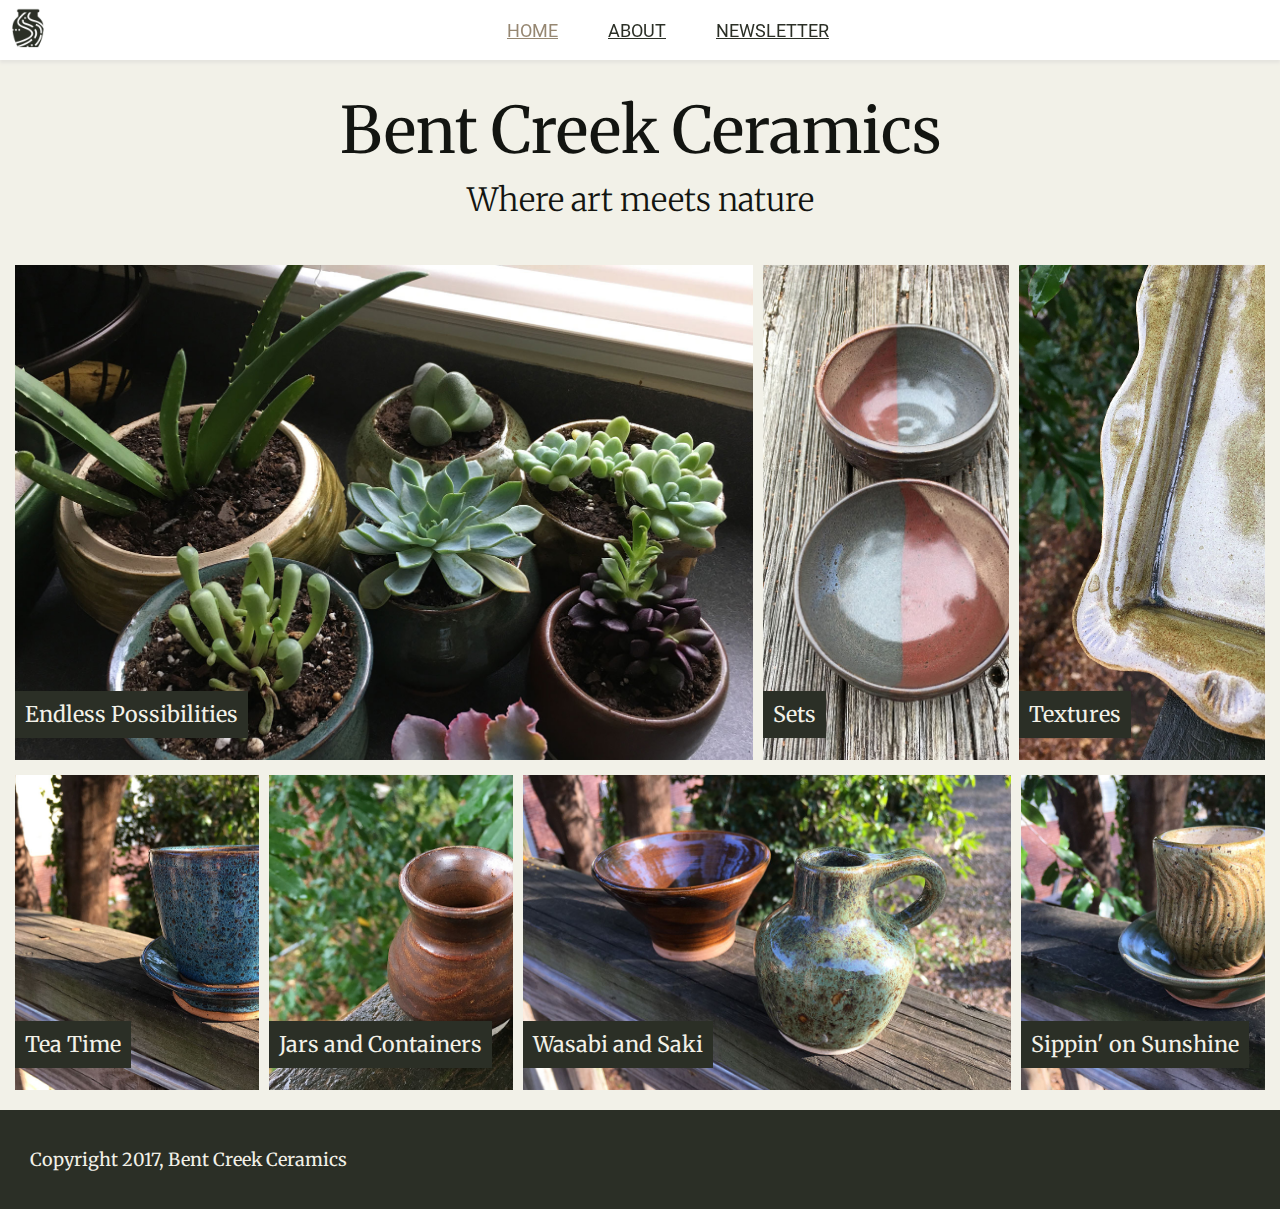
<file: index.html>
<!DOCTYPE html>
<html>

<head>
    <meta charset="UTF-8">
    <title>Bent Creek Ceramics</title>
    <link href="https://fonts.googleapis.com/css?family=Merriweather:300,300i,400,400i,700|Roboto:300,300i,400,400i" rel="stylesheet">
    <link rel="stylesheet" type="text/css" href="styles.css">
    <link rel="shortcut icon" href="images/favicon.png">
</head>

<body>
    <div class="container">
        <header>
            <nav class="nav-bar">
                <div class="nav-logo">
                    <img src="images/bent-creek-logo.png" id="logo" alt="logo">
                </div>
                <div class="nav-links">
                    <a class="selected" href="index.html">Home</a>
                    <a href="about.html">About</a>
                    <a href="newsletter.html">Newsletter</a>
                </div>
            </nav>
        </header>
        <div class="main-content">
            <h1>Bent Creek Ceramics</h1>

            <h2>Where art meets nature</h2>
            <div class="product-images">
                <div class="row">
                    <div class="box" id="product-1">
                        <p>Endless Possibilities</p>
                    </div>
                    <div class="box" id="product-2">
                        <p>Sets</p>
                    </div>
                    <div class="box" id="product-3">
                        <p>Textures</p>
                    </div>
                </div>
                <div class="row">
                    <div class="sm-box" id="product-4">
                        <p>Tea Time</p>
                    </div>
                    <div class="sm-box" id="product-5">
                        <p>Jars and Containers</p>
                    </div>
                    <div class="sm-box" id="product-6">
                        <p>Wasabi and Saki</p>
                    </div>
                    <div class="sm-box" id="product-7">
                        <p>Sippin' on Sunshine</p>
                    </div>
                </div>
            </div>
        </div>
    </div>
    <footer>
        <p>Copyright 2017, Bent Creek Ceramics</p>
    </footer>
    </div>
</body>

</html>
</file>
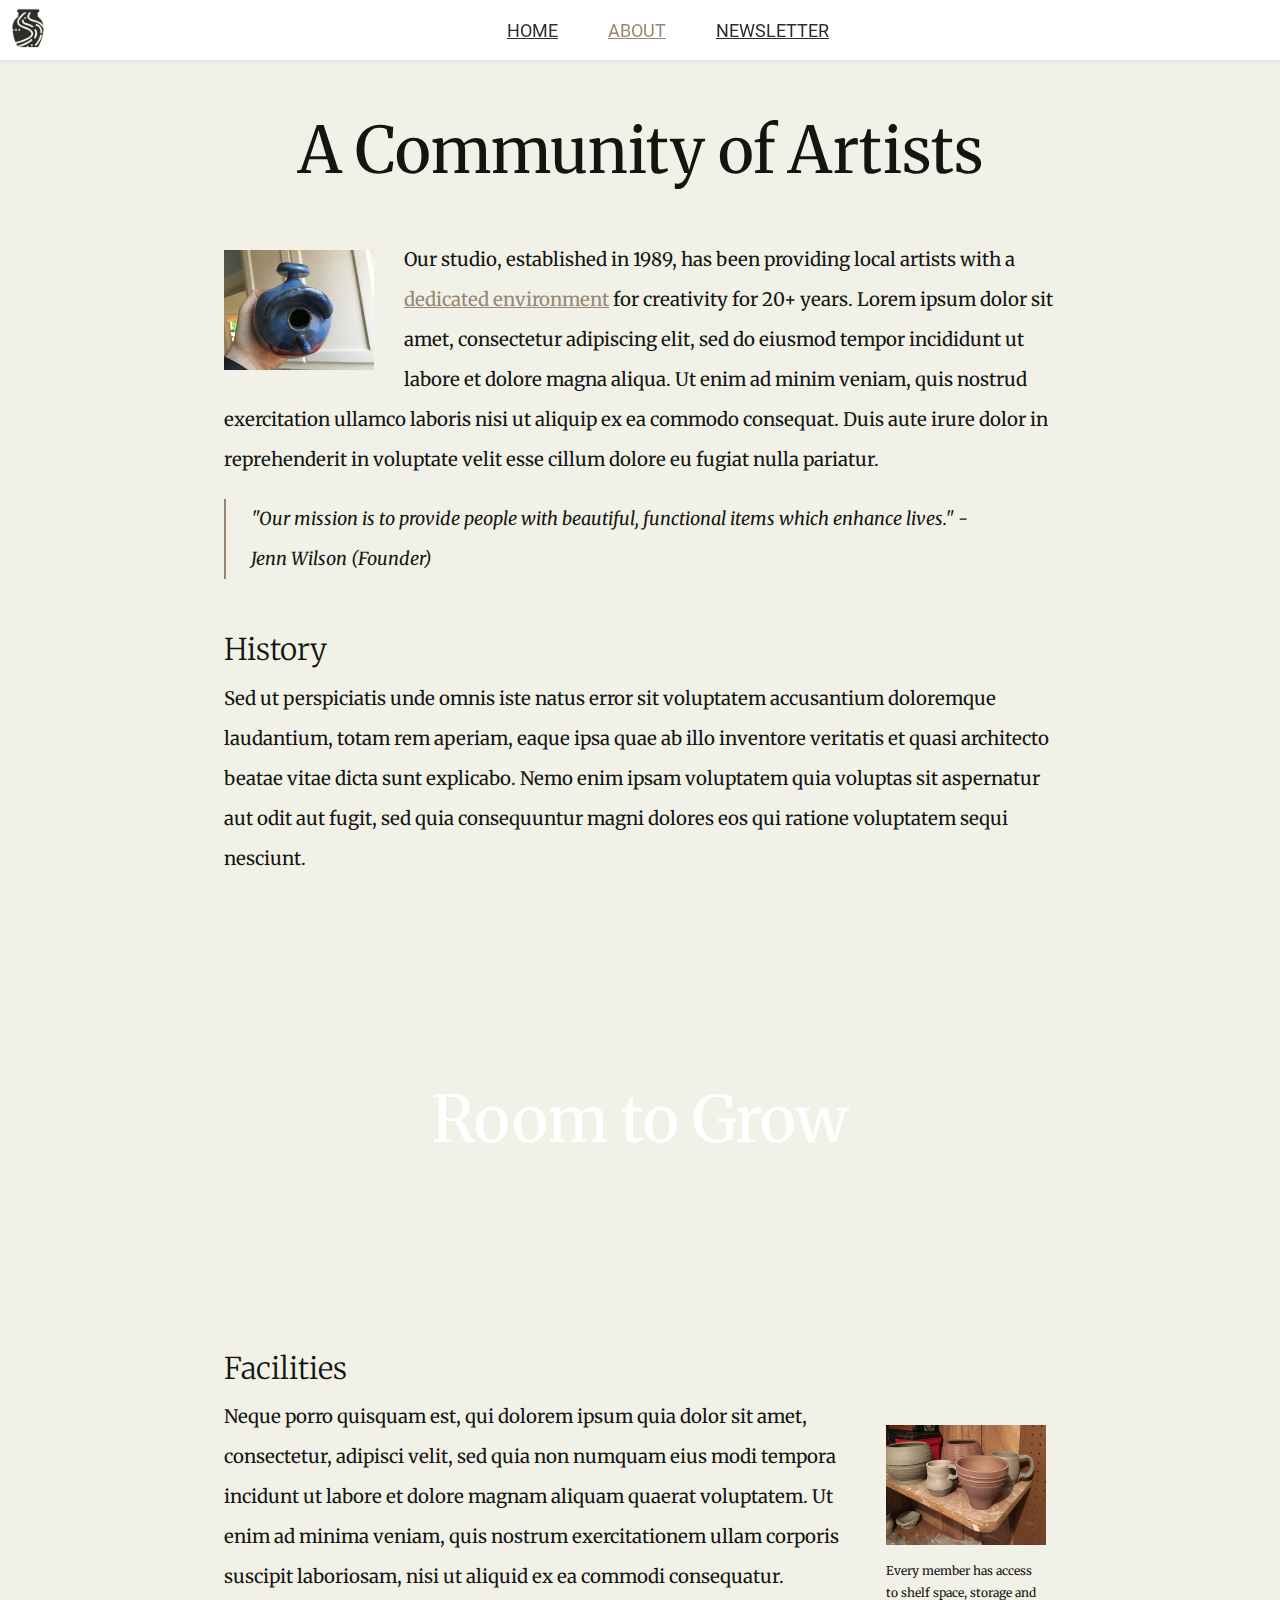
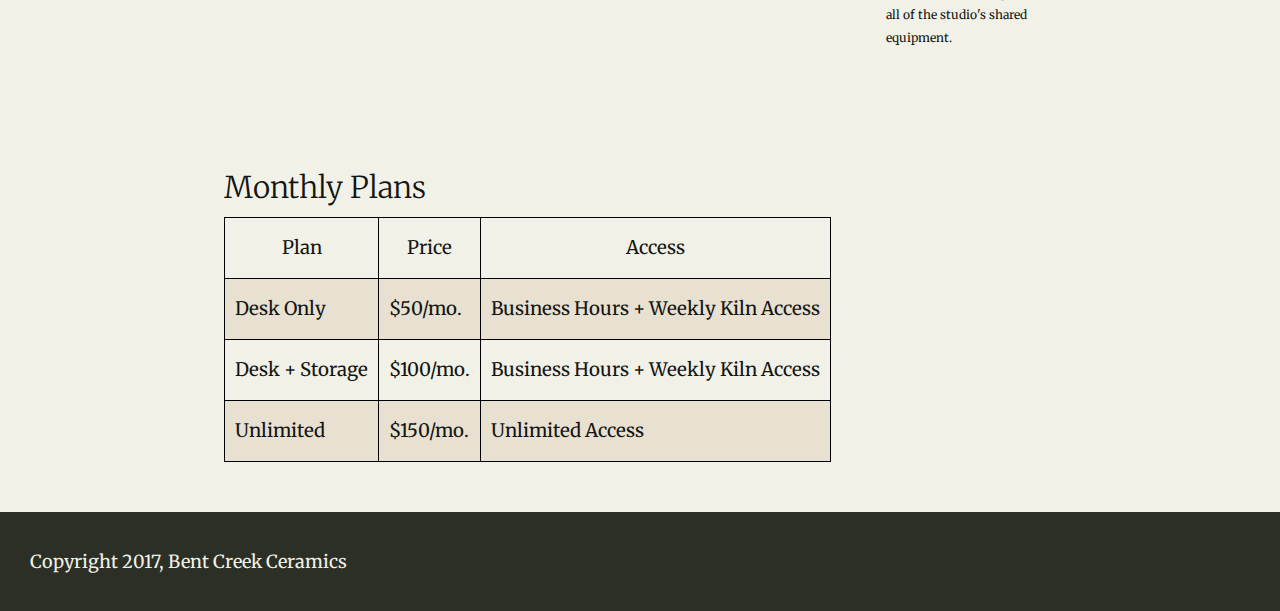
<file: about.html>
<!DOCTYPE html>
<html>

<head>
    <meta charset="UTF-8">
    <title>Bent Creek Ceramics - About</title>
    <link href="https://fonts.googleapis.com/css?family=Merriweather:300,300i,400,400i,700|Roboto:300,300i,400,400i" rel="stylesheet">
    <link rel="stylesheet" type="text/css" href="styles.css">
    <link rel="shortcut icon" href="images/favicon.png">
</head>

<body>
    <div class="about-container">
        <header>
            <nav class="nav-bar">
                <div class="nav-logo">
                    <img src="images/bent-creek-logo.png" id="logo" alt="logo">
                </div>
                <div class="nav-links">
                    <a href="index.html">Home</a>
                    <a class="selected" href="about.html">About</a>
                    <a href="newsletter.html">Newsletter</a>
                </div>
            </nav>
        </header>
        <div class="sec1">
            <h1>A Community of Artists</h1>
            <div class="birdhouse">
                <img src="images/birdhouse.jpg" alt="birdhouse" width="150" height="120">
            </div>
            <p>
                Our studio, established in 1989, has been providing local artists with a <a href="#facilities">dedicated environment</a>                for creativity for 20+ years. Lorem ipsum dolor sit amet, consectetur adipiscing elit, sed do eiusmod tempor
                incididunt ut labore et dolore magna aliqua. Ut enim ad minim veniam, quis nostrud exercitation ullamco laboris
                nisi ut aliquip ex ea commodo consequat. Duis aute irure dolor in reprehenderit in voluptate velit esse cillum
                dolore eu fugiat nulla pariatur.
            </p>

            <blockquote>
                "Our mission is to provide people with beautiful, functional items which enhance lives." -Jenn Wilson (Founder)
            </blockquote>
        </div>
        <div class="sec2">
            <h3>History</h3>
            <p>
                Sed ut perspiciatis unde omnis iste natus error sit voluptatem accusantium doloremque laudantium, totam rem aperiam, eaque
                ipsa quae ab illo inventore veritatis et quasi architecto beatae vitae dicta sunt explicabo. Nemo enim ipsam
                voluptatem quia voluptas sit aspernatur aut odit aut fugit, sed quia consequuntur magni dolores eos qui ratione
                voluptatem sequi nesciunt.
            </p>
        </div>
        <section>
            <h1 id="stretch-image">Room to Grow</h1>
            <div class="facilities" id="facilities">
                <h3>Facilities</h3>
            </div>
            <div class="sec3">
                <p>
                    Neque porro quisquam est, qui dolorem ipsum quia dolor sit amet, consectetur, adipisci velit, sed quia non numquam eius modi
                    tempora incidunt ut labore et dolore magnam aliquam quaerat voluptatem. Ut enim ad minima veniam, quis
                    nostrum exercitationem ullam corporis suscipit laboriosam, nisi ut aliquid ex ea commodi consequatur.
                </p>
                <aside>
                    <img src="images/background-1.jpg" alt="#" width="160" height="120">
                    <p>Every member has access to shelf space, storage and all of the studio's shared equipment.</p>
                </aside>
            </div>
            <div class="sec4">
                <h3>Monthly Plans</h3>
                <table>
                    <tr>
                        <td>Plan</td>
                        <td>Price</td>
                        <td>Access</td>
                    </tr>
                    <tr>
                        <td>Desk Only</td>
                        <td>$50/mo.</td>
                        <td>Business Hours + Weekly Kiln Access</td>
                    </tr>
                    <tr>
                        <td>Desk + Storage</td>
                        <td>$100/mo.</td>
                        <td>Business Hours + Weekly Kiln Access</td>
                    </tr>
                    <tr>
                        <td>Unlimited</td>
                        <td>$150/mo.</td>
                        <td>Unlimited Access</td>
                    </tr>
                </table>
            </div>
        </section>
        <footer>
            <p>Copyright 2017, Bent Creek Ceramics</p>
        </footer>
    </div>
</body>

</html>
</file>
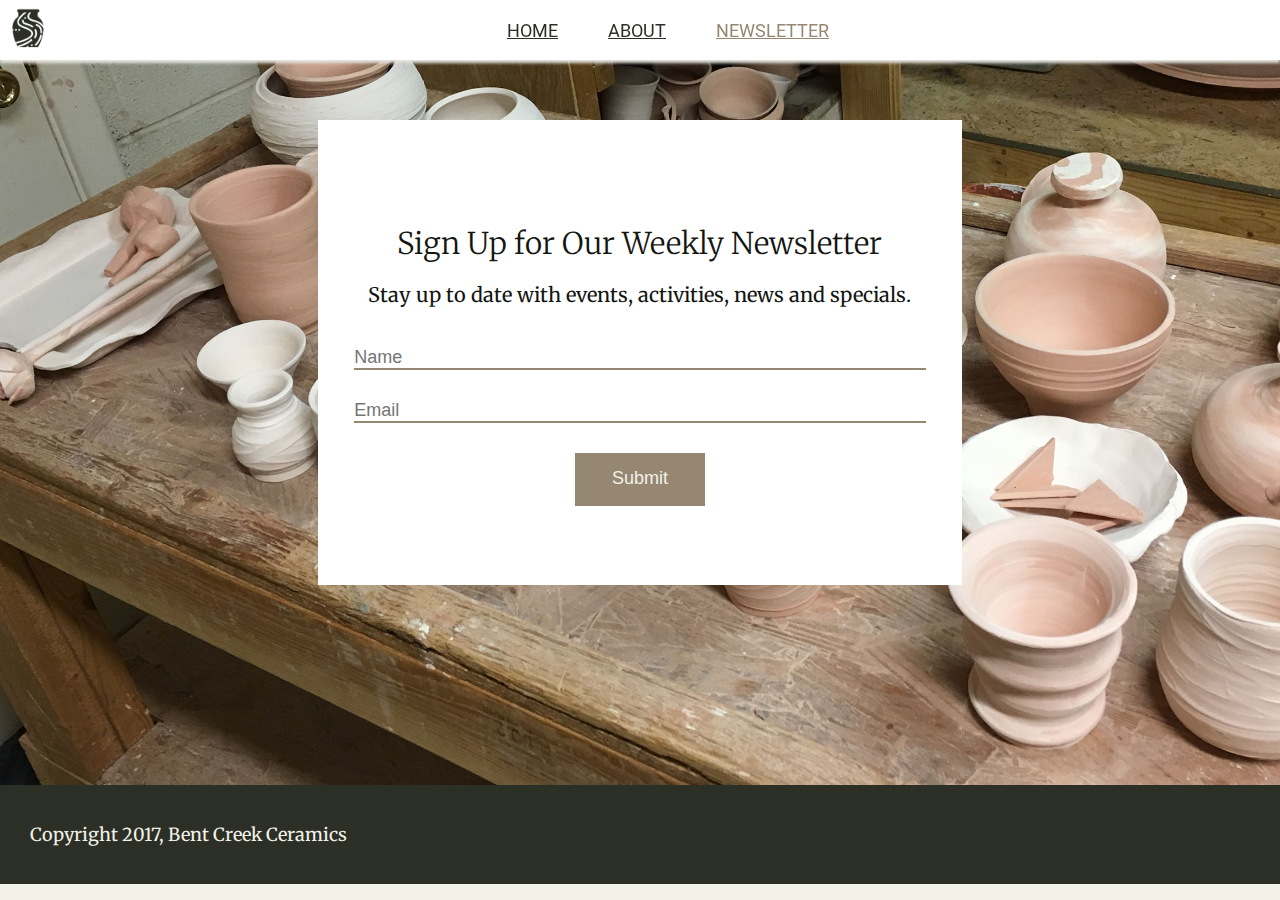
<file: newsletter.html>
<!DOCTYPE html>
<html>

<head>
    <meta charset="UTF-8">
    <meta name="viewport" content="width=device-width, initial-scale=1.0">
    <title>Bent Creek Ceramics - Newsletter</title>
    <link href="https://fonts.googleapis.com/css?family=Merriweather:300,300i,400,400i,700|Roboto:300,300i,400,400i" rel="stylesheet">
    <link rel="stylesheet" type="text/css" href="styles.css">
    <link rel="shortcut icon" href="images/favicon.png">
</head>

<body id="news-body">
    <div class="news-container">
        <header>
            <nav class="nav-bar">
                <div class="nav-logo">
                    <img src="images/bent-creek-logo.png" id="logo" alt="logo">
                </div>
                <div class="nav-links">
                    <a href="index.html">Home</a>
                    <a href="about.html">About</a>
                    <a class="selected" href="newsletter.html">Newsletter</a>
                </div>
            </nav>
        </header>
        <main class="news">
            <form class="form" action="#">
                <h1>Sign Up for Our Weekly Newsletter</h1>
                <p>Stay up to date with events, activities, news and specials.</p>
                <input type="text" id="nameInput" placeholder="Name">
                <input type="email" id="emailInput" placeholder="Email">
                <input type="submit" id="signupButton">
            </form>
        </main>
    </div>
    <footer>
        <p>Copyright 2017, Bent Creek Ceramics</p>
    </footer>
    <script type="text/javascript">
        var nameInput = document.getElementById('nameInput');
        var emailInput = document.getElementById('emailInput');
        var signupButton = document.getElementById('signupButton');
        signupButton.addEventListener('click', function (e) {
            var nameVal = nameInput.value;
            var emailVal = emailInput.value;
            if (nameVal && emailVal) {
                alert('Thanks for signing up, ' + nameVal + '. Newsletters will be sent to ' + emailVal);
                nameInput.value = "";
                emailInput.value = "";
            } else {
                alert('We would love for you to sign up, please provide both your name and email address.');
            }
        });
    </script>
</body>

</html>
</file>
<file: styles.css>
/* 
Use the following colors for your layout:
Background: #F2F1E8
Text: #131511
Inline Link: #968772
Inline Link (Hover): #967343
Navigation Background: #FFFFFF
Navigation Text: #2B2F26
Navigation Text (Hover): #CD5D67
Navigation Text (Active) #968772
Button Background: #968772
Button Background (Hover): #967343
Button Text: #F2F1E8
Button Text (Hover): #FFFFFF
Input Border Bottom: #968772
Input Border Bottom (Focus): #967343 
*/
        /* base styles */
        
        body {
            background-color: #F2F1E8;
            color: #131511;
            margin: 60px auto 0 auto;
            font-family: 'Roboto', sans-serif;
            font-family: 'Merriweather', serif;
            height: 100%;
            font-size: 18px;
        }
        
        .container {
            /* flexbox goes here */
            display: flex;
            flex-direction: column;
            flex-wrap: wrap;
        }
        /* HEADER AND NAV BAR STYLES HERE */
        
        header {
            display: flex;
            margin: 0;
            width: 100%;
        }
        
        nav {
            /* offset-x | offset-y | blur-radius | color */
            box-shadow: 0px 3px 3px #E5E4DF;
        }
        
        .nav-bar {
            background-color: #FFFFFF;
            display: flex;
            justify-content: space-between;
            height: 60px;
            flex: 1;
            font-family: 'Roboto', sans-serif;
            position: fixed;
            top: 0;
            width: 100%;
        }
        
        .nav-bar a {
            color: #2B2F26;
            padding: 20px 25px;
            text-transform: uppercase;
        }
        
        .nav-logo img {
            align-self: center;
            width: 40px;
            height: 40px;
            margin: .5rem;
        }
        
        .nav-bar a:hover {
            transition: color 1s ease;
            color: #CD5D67;
        }
        
        a, a.selected, a:active {
            color: #968772;
        }
        
        .nav-links {
            display: flex;
            justify-content: center;
            flex: 1;
        }
        /* HOME PAGE STYLING */
        
        .main-content h1, h2 {
            width: 100%;
            display: flex;
            justify-content: center;
        }
        
        h1 {
            font-size: 4rem;
            text-align: center;
            font-weight: 400;
            margin: 0 auto;
            padding-top: 30px;
            padding-bottom: 10px;
        }
        
        h2 {
            font-size: 2rem;
            text-align: center;
            font-weight: 200;
            margin: 0 auto;
            padding-bottom: 30px;
        }
        
        .product-images p {
            background-color: #2B2F26;
            color: #F2F1E8;
            padding: 10px;
            align-self: flex-end;
            font-size: 1.2em;
        }
        
        #product-1 {
            background-image: url(images/product-1.jpg);
            background-size: cover;
        }
        
        #product-2 {
            background-image: url(images/product-2.jpg);
            background-size: cover;
        }
        
        #product-3 {
            background-image: url(images/product-3.jpg);
            background-size: cover;
        }
        
        #product-4 {
            background-image: url(images/product-4.jpg);
            background-size: cover;
        }
        
        #product-5 {
            background-image: url(images/product-5.jpg);
            background-size: cover;
        }
        
        #product-6 {
            background-image: url(images/product-6.jpg);
            background-size: cover;
        }
        
        #product-7 {
            background-image: url(images/product-7.jpg);
            background-size: cover;
        }
        
        .product-images {
            box-sizing: border-box;
            width: 100%;
            margin: 0 auto;
            padding: 10px;
        }
        
        .product-images .row {
            display: flex;
            justify-content: space-between;
            margin-bottom: 5px;
        }
        
        .box {
            display: flex;
            flex: 1;
            height: 55vh;
            margin: 5px;
        }
        
        .box:first-child {
            flex: 3;
        }
        
        .sm-box {
            display: flex;
            flex: 1;
            height: 35vh;
            margin: 5px;
        }
        
        .sm-box:nth-child(3) {
            flex: 2;
        }
        /* ABOUT STYLES */
        
        .about-container h3 {
            font-weight: lighter;
            font-size: 30px;
            margin: 40px 0 10px 0;
        }
        
        .about-container:first-child h1 {
            margin: 40px 0 60px 0;
        }
        
        .sec1, .sec2, .sec3, .sec4 {
            width: 65%;
            margin: 0 auto;
            line-height: 2.5rem;
            font-size: 18.6px;
        }
        
        .birdhouse img {
            float: left;
            margin: 10px 30px 20px 0;
        }
        
        .sec1 a:hover {
            transition: color .5s ease;
            color: #967343;
        }
        
        blockquote {
            display: inline-block;
            text-align: left;
            width: 88%;
            margin: 0 auto;
            font-style: italic;
            border-left: 2px solid #968772;
            padding-left: 25px;
            font-size: 18px;
        }
        
        section h1 {
            background-image: url(images/background-3.jpg);
            color: white;
            background-size: cover;
            height: 40vh;
            display: flex;
            justify-content: center;
            align-items: center;
            background-position-y: -115px;
            background-attachment: fixed;
            background-position: center;
            background-repeat: no-repeat;
            background-size: cover;
        }
        
        #stretch-image {
            margin: 20px auto 10px auto;
        }
        
        .sec2 {
            padding: 10px;
        }
        
        .sec2 p, .sec3 h1 {
            margin: 0 auto;
        }
        
        .facilities {
            margin: 0 auto;
            width: 65%;
        }
        
        .sec3 {
            display: flex;
            flex-flow: row wrap;
            height: 40vh;
        }
        
        .sec3 p:first-child {
            flex: 4;
            height: 100%;
            margin: 0 auto;
            padding: 0 10px 0 0;
            text-align: left;
        }
        
        .sec3 aside {
            display: flex;
            flex-direction: column;
            flex-wrap: wrap;
            flex: 1;
            align-self: center;
            margin: 0 auto;
            height: 90%;
            width: 65%;
        }
        
        .sec3 aside p {
            font-size: 12px;
            margin: 5px 5px;
            line-height: 1.4rem;
            width: 160px;
            align-self: center;
        }
        
        .sec3 aside img {
            margin: 0 auto;
            padding: 10px;
        }
        
        .sec4 {
            margin: 0 auto 50px auto;
        }
        
        .sec4 h3 {
            margin-top: 10px;
        }
        
        table {
            border-collapse: collapse;
        }
        
        table, th, td {
            border: 1px solid black;
            padding: 10px;
        }
        
        table tr:first-child {
            text-align: center;
        }
        
        table tr:nth-child(even) {
            background-color: #E8E0D0;
        }
        /* NEWSLETTER STYLES */
        
        @viewport {
            min-height: 60vh;
        }
        
        #news-body {
            background-image: url("images/background-2.jpg");
            background-size: cover;
            background-repeat: no-repeat;
            display: flex;
            height: 91.5vh;
            flex-direction: column;
        }
        
        .news {
            height: 65vh;
            width: 80%;
            display: flex;
            justify-content: center;
            align-items: center;
            margin: 0 auto;
        }
        
        .news-container {
            flex: 1;
        }
        
        .form {
            background-color: white;
            display: flex;
            flex-direction: column;
            justify-content: center;
            align-self: center;
            width: 60%;
            text-align: center;
            margin: 0 auto;
            padding: 15px 15px 0 15px;
            height: 50vh;
        }
        
        .form h1 {
            font-weight: lighter;
            font-size: 30px;
            padding-top: 10px;
        }
        
        .form p {
            font-size: 20px;
            margin: 10px auto;
        }
        
        input {
            border: none;
            border-bottom: 2px solid #968772;
            padding: 20px 0 0 0;
            outline: none;
            margin: 10px 0 0 0;
            font-size: 18px;
            width: 93%;
            align-self: center;
        }
        
        input:focus {
            border: none;
            border-bottom: 2px solid #967343;
            outline: none;
            transition: color 1s ease;
        }
        
        input#signupButton {
            background-color: #968772;
            color: #F2F1E8;
            width: 130px;
            padding: 15px;
            margin: 30px auto 0 auto;
        }
        
        input#signupButton:hover {
            background-color: #967343;
            color: #FFFFFF;
        }
        /* footer styles */
        
        footer {
            background-color: #2B2F26;
            color: #F2F1E8;
            padding: 20px;
            padding-left: 30px;
        }
</file>
